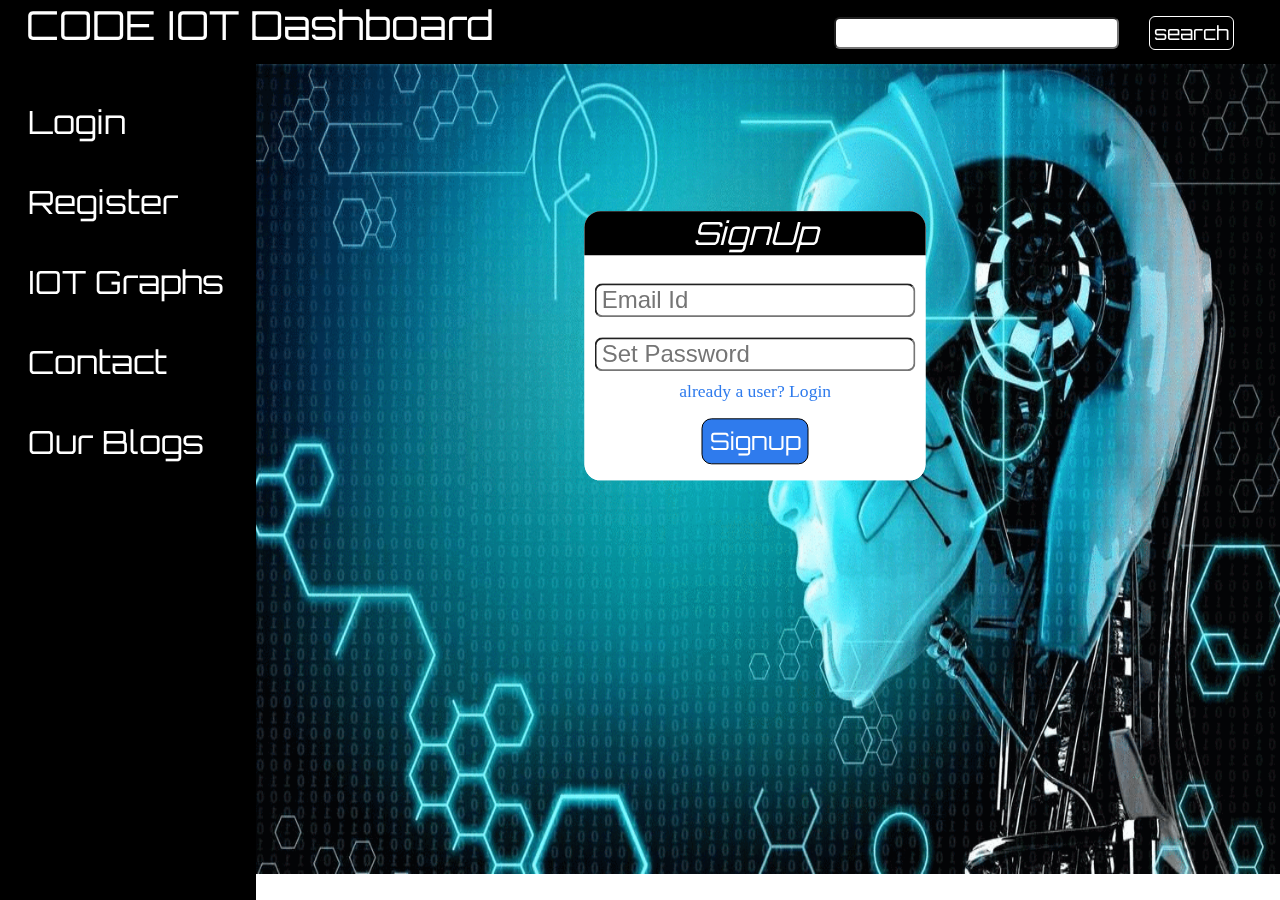
<file: index.html>
<!DOCTYPE html>
<html>
<head>
	<link href="https://maxcdn.bootstrapcdn.com/font-awesome/4.3.0/css/font-awesome.min.css" rel="stylesheet">
	<link href="https://fonts.googleapis.com/css?family=Akronim|Black+Ops+One|Dancing+Script|Orbitron|Trade+Winds&display=swap" rel="stylesheet"> 
	<link rel="stylesheet" type="text/css" href="signup.css">
	<meta name="viewport" content="width=device-width, initial-scale=1">
<link rel="stylesheet" href="https://cdnjs.cloudflare.com/ajax/libs/font-awesome/4.7.0/css/font-awesome.min.css">

	<title>Dashboard</title>
</head>
<body>
<div class="template">
	<div class="brand">
	  <a href="#" class="active" id="nav-content1">CODE IOT Dashboard</a>
	  <form method="get" class="search-bar">
		  <div class="search-bar-content">	
			  <input type="text" name="">
			  <button>search</button>
		  </div>
	  </form>
	</div>
	<div class="vertical-menu">
	  <button onclick = "myFunction1()">Login</button>
	  <button onclick = "myFunction2()">Register</button>
	  <button onclick = "myFunction3()">IOT Graphs</button>
	  <button onclick = "myFunction4()">Contact</button>
	  <button onclick = "myFunction5()">Our Blogs</button>
	</div>
</div>
<div class="container" id="blogs">
    <div class="sub-container">
    	<img src="bg-IMG.gif" class="blog-img">
	</div>
</div>
<div class="container1" id="Login">
    <div class="containerr">
		<form>
			<div class="Signup-title"><i>Login</i></div>
			<br>
			<input type="email" name="Email" placeholder="Email Id"><br>
			<input type="password" name="password" placeholder="enter Password"><br>
			<a href="#" id="redirect">New? Register</a><br>
			<button>Login</button><br>

		</form>
	</div>
</div>
<div class="container2" id="Signup">
    <div class="sub-container">
    	<div class="containerr">
			<form>
				<div class="Signup-title"><i>SignUp</i></div>
				<br>
				<input type="email" name="Email" placeholder="Email Id"><br>
				<input type="password" name="password" placeholder="Set Password"><br>
				<a href="#" id="redirect">already a user? Login</a><br>
				<button>Signup</button><br>
			</form>
		</div>
	</div>
</div>

   
<div class="container3" id="IOT">
    <div class="sub-container"></div>
</div>

<div class="container4" id="contact">
    <div class="sub-container"></div>
</div>

<div class="container5" id="Our-Blog">
    
</div>


                                            


                                            <!-- javascript function  --> 





<script>
    function myFunction1() {
          document.getElementById("Login").disabled = true;
      var a = document.getElementById("Login");
      var b = document.getElementById("Signup");
      var c = document.getElementById("IOT");
      var d = document.getElementById("contact");
      var e = document.getElementById("Our-Blog");
      var f = document.getElementById("blogs");
      if (a.style.display === "none") {
        a.style.display = "block";
        b.style.display = "none";
        c.style.display = "none";
        d.style.display = "none";
        e.style.display = "none";
        f.style.display = "none";
      }else {
    f.style.display = "";

  }
    }

    function myFunction2() {
      var a = document.getElementById("Login");
      var b = document.getElementById("Signup");
      var c = document.getElementById("IOT");
      var d = document.getElementById("contact");
      var e = document.getElementById("Our-Blog");
      var f = document.getElementById("blogs");
      if (b.style.display === "none") {
        b.style.display = "block";
        a.style.display = "none";
        c.style.display = "none";
        d.style.display = "none";
        e.style.display = "none";
      }else {
    b.style.display = "none";
  }
    }

    function myFunction3() {
      var a = document.getElementById("Login");
      var b = document.getElementById("Signup");
      var c = document.getElementById("IOT");
      var d = document.getElementById("contact");
      var e = document.getElementById("Our-Blog");
      var f = document.getElementById("blogs");
      if (c.style.display === "none") {
        c.style.display = "block";
        b.style.display = "none";
        a.style.display = "none";
        d.style.display = "none";
        e.style.display = "none";
      }else {
    c.style.display = "none";
  }
    }

    function myFunction4() {
      var a = document.getElementById("Login");
      var b = document.getElementById("Signup");
      var c = document.getElementById("IOT");
      var d = document.getElementById("contact");
      var e = document.getElementById("Our-Blog");
      var f = document.getElementById("blogs");
      if (d.style.display === "none") {
        d.style.display = "block";
        b.style.display = "none";
        c.style.display = "none";
        a.style.display = "none";
        e.style.display = "none";
      }else {
    d.style.display = "none";
  }
    }

    function myFunction5() {
      var a = document.getElementById("Login");
      var b = document.getElementById("Signup");
      var c = document.getElementById("IOT");
      var d = document.getElementById("contact");
      var e = document.getElementById("Our-Blog");
      var f = document.getElementById("blogs");
      if (e.style.display === "none") {
        e.style.display = "block";
        b.style.display = "none";
        c.style.display = "none";
        d.style.display = "none";
        a.style.display = "none";
      }else {
    e.style.display = "none";
  }
    }
  
</script>
</body>
</html>
</file>
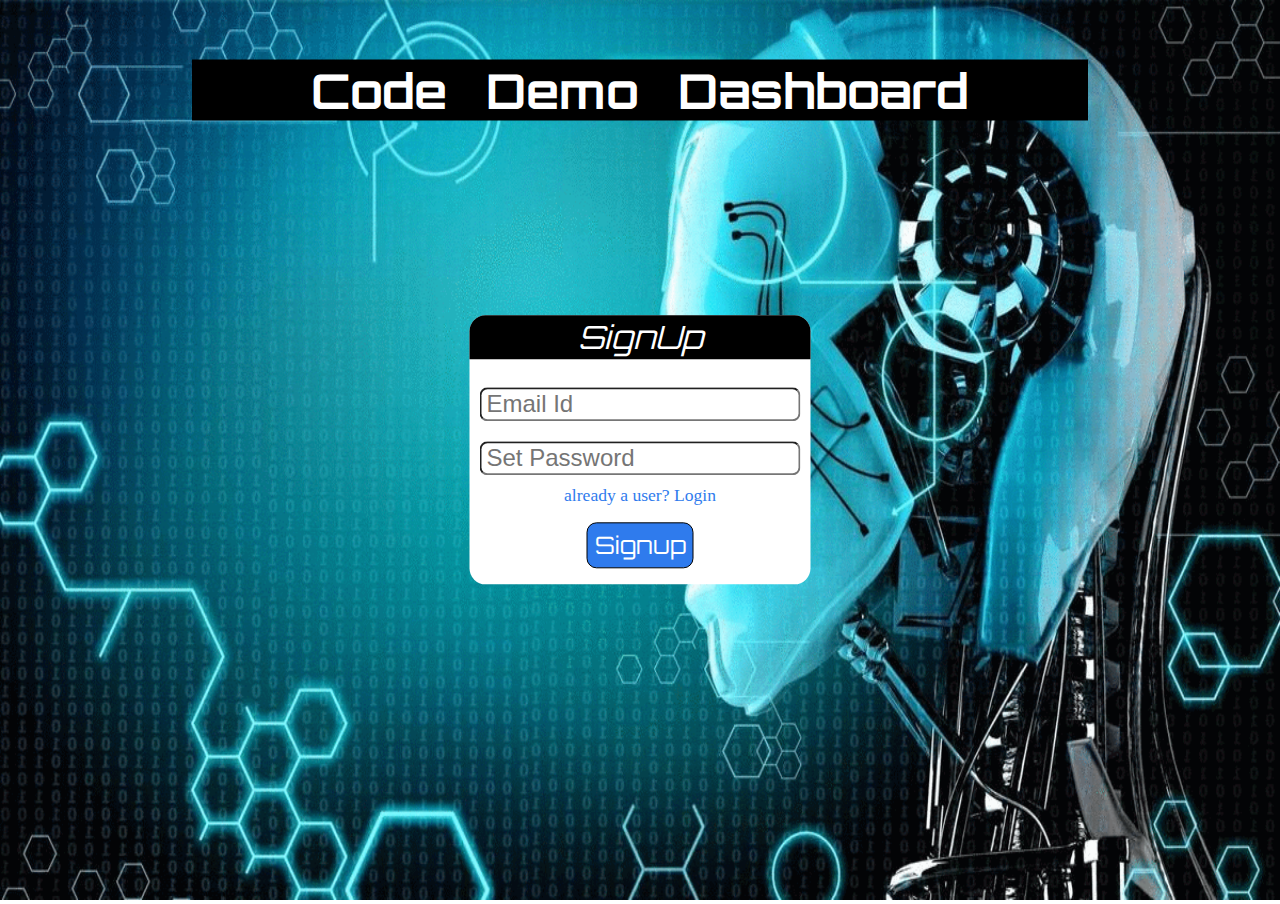
<file: signup.html>
<!DOCTYPE html>
<html>
<head>
	<link href="https://fonts.googleapis.com/css?family=Akronim|Black+Ops+One|Dancing+Script|Orbitron|Trade+Winds&display=swap" rel="stylesheet"> 
	<style type="text/css">
		*{
			margin: 0;
			cursor: pointer;
			position: all;
		}
		.container{
			position: absolute;
			transform: translate(-50%, -50%);
			top: 50%;
			left:50%;
			background-color: white;
			text-align: center;
			border-radius: 16px;
		}
		strong{
			color: white;
			text-decoration:;
			background-color: black;
			font-size: 3em;
			position: absolute;
			font-family: orbitron;
			transform: translate(-50%, -50%);
			top: 10%;
			left:50%;
			word-spacing: 0.5em;
			width: 70vw;
			text-align: center;

		}

		button{
			font-size: 1.5rem;
			margin:1rem;
			background-color:#2f7bed;
			color: white;
			padding: .3em;
			border-radius: 10px;
			border:solid black 1px;
			font-family: orbitron;
		}
		button:hover{
			background-color:  #24d461;
		}
		input{
			font-size: 1.5em;
			margin:10px; 
			width: %;
			border-radius: 8px;
			padding-left: 5px;
		}
		.Signup-title{
			font-family: orbitron;
			color: white;
			width: 100%;
			background-color: black;
			padding: 2px 0 2px 0;
			font-size: 2em;
			border-radius: 16px 16px 0 0;
		}
		#redirect{
			color: #2f7bed;
			text-decoration: none;
			text-align: center;
			font-size: 1.1em;

		}
		#redirect:hover{
			color:  #24d461;
			font-size: 1.2em;
		}

	</style>
	<title>Dashboard</title>
</head>
<body>
	<img src="bg-IMG.gif" style="width: 100vw; height: 100vh;">
	<strong> Code Demo Dashboard </strong>
	<div class="container">
		<form>
			<div class="Signup-title"><i>SignUp</i></div>
			<br>
			<input type="email" name="Email" placeholder="Email Id"><br>
			<input type="password" name="password" placeholder="Set Password"><br>
			<a href="#" id="redirect">already a user? Login</a><br>
			<button>Signup</button><br>

		</form>
	</div>
</body>
</html>
</file>
<file: signup.css>
*{
	margin: 0;
}

.vertical-menu {
  width: 20%; /* Set a width if you like */
  height: 100vh;
  top: 12%;
  text-align: ;
  background-color: black;
}



.vertical-menu button {
  background-color: black; /* Grey background color */
  color: white; /* Black text color */
  display: block; /* Make the links appear below each other */
  font-family: 'Orbitron';
  top:;
  font-size: 2em;
  padding: 12px; /* Add some padding */
  text-decoration: none; /* Remove underline from links */
  border:0;
}

.search-bar{
	float: right;
}
.vertical-menu button:hover {
  background-color: #ccc; /* Dark grey background on mouse-over */
}

.brand{
	width: 100vw;
	background-color: black;
}
.brand a.active {
  background-color: #4CAF50; /* Add a green color to the "active/current" link */
  text-decoration: none;
  color: white;
  width: 60vw;
  height: 10vh;
  margin-left:;
}
.template{
	position: fixed;
	z-index: 0;
}

#nav-content1{
		float: left;
		background-color: black;
		font-size: 2.5em;
		font-family: 'Orbitron';
		padding-left:2%;
		margin-bottom: %;
		}


.search-bar{
	width: 38vw;
	height:10vh;
	background-color: black;
	text-align:center;
	margin-top: ;

}
.search-bar-content{
	margin-top: %;
}

.search-bar-content input{
	font-size: 1.2em;
	font-family: 'Orbitron';
	padding: 2px;
	border-radius: 6px;
	
}


.search-bar-content button{
	font-size: 1.2em;
	color: white;
	font-family: 'Orbitron';
	background-color: black;
	border-radius: 6px;
	padding: 4px;
	border:solid 1px white;

}
.search-bar-content button:hover{
	font-size: 1.2em;
	font-family: 'Orbitron';
	background-color: #34cfba;
	color: white;

}
.post-form{
	position: relative;
	width: auto;
	height: auto;
	float: left;
	border-radius: 16px;
	border:solid black 1px;
	padding: 2%;
}

.text-field{
	width: %;
	height: ;
	float: right;
}

.post-button{
	float: right;
	margin:1em;

}
#post-button{
	font-size: 2em;
}








/*  container  */


.container{
    position: absolute;
    float: right;
    margin-top:5%;
    margin-left:20% ;
    width:%;
 
    z-index:1 ;
}

.container1{
    position: absolute;
    float: right;
    margin-top: 8%;
    margin-left: 21% ;
    width:76%;
 
    z-index:1 ;
}
.container2{
    position: absolute;
    float: right;
    margin-top: 8%;
    margin-left: 21% ;
    width:76%;
 
    z-index:1 ;
}

.container3{
    position: absolute;
    float: right;
    margin-top: 8%;
    margin-left: 22% ;
    width:76%;
 
    z-index:1 ;
}

.container4{
    position: absolute;
    float: right;
    margin-top: 8%;
    margin-left: 22% ;
    width:76%;
 
    z-index:1 ;
}

.container5{
    position: absolute;
    float: right;
    margin-top:%;
    margin-left: 22% ;
    width:76%;
 
    z-index:1 ;
}


.blog-img{
    width:80vw;
    height:90vh;
    z-index: 0;
}
.likes-report-container{
    position: all;
    width: 100%;
    font-size: 2em;
    margin: auto;
    border-top: solid black 1px;
    z-index:0;
}

.icon{
    color: green;
    margin-left: 15%;
    margin-right: 10%;
    font-size: 0.8em;
    margin-bottom: 1%;
    margin-top: 1%;
    border: 0;
    font-family: orbitron;
}





*{
      margin: 0;
      cursor: pointer;
      position: all;
    }
    .containerr{
      position: absolute;
      margin-left: 50%;
      margin-top: 25%;
      background-color: white;
      text-align: center;
      border-radius: 16px;
      transform: translate(-50%, -50%);
    }
    strong{
      color: white;
      text-decoration:;
      background-color: black;
      font-size: 3em;
      position: absolute;
      font-family: orbitron;
      transform: translate(-50%, -50%);
      top: 10%;
      left:50%;
      word-spacing: 0.5em;
      width: 70vw;
      text-align: center;

    }

    button{
      font-size: 1.5rem;
      margin:1rem;
      background-color:#2f7bed;
      color: white;
      padding: .3em;
      border-radius: 10px;
      border:solid black 1px;
      font-family: orbitron;
    }
    button:hover{
      background-color:  #24d461;
    }
    input{
      font-size: 1.5em;
      margin:10px; 
      width: %;
      border-radius: 8px;
      padding-left: 5px;
    }
    .Signup-title{
      font-family: orbitron;
      color: white;
      width: 100%;
      background-color: black;
      padding: 2px 0 2px 0;
      font-size: 2em;
      border-radius: 16px 16px 0 0;
    }
    #redirect{
      color: #2f7bed;
      text-decoration: none;
      text-align: center;
      font-size: 1.1em;

    }
    #redirect:hover{
      color:  #24d461;
      font-size: 1.2em;
    }
</file>
